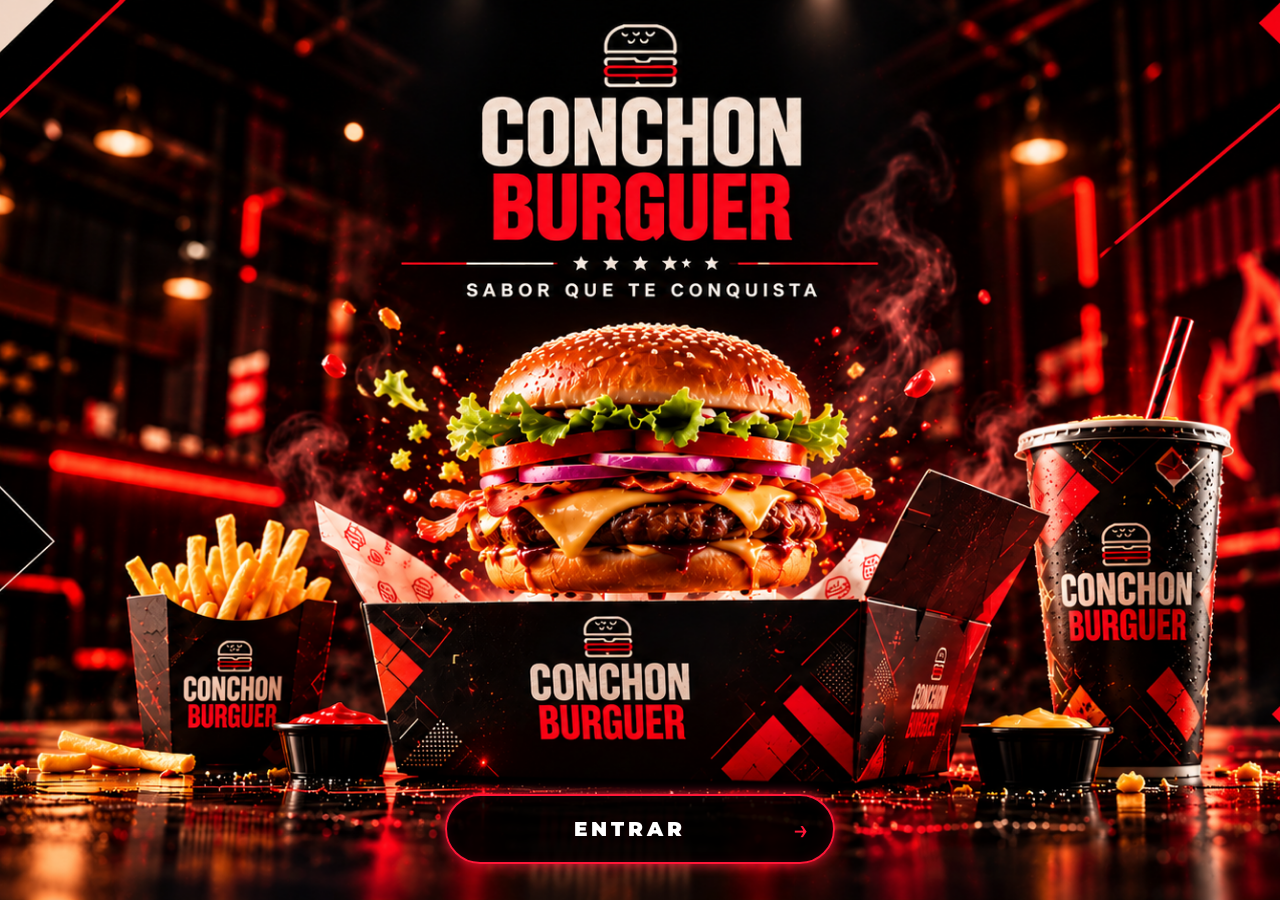
<file: index.html>
<!DOCTYPE html>
<html lang="es">

<head>
    <meta charset="UTF-8">
    <meta name="viewport" content="width=device-width, initial-scale=1.0">

    <title>Conchon Burguer</title>

    <!-- CSS de la portada -->
    <link rel="stylesheet" href="./Estilos/estilo.css">
</head>

<body>

    <!-- ============================= -->
    <!-- PANTALLA DE PRESENTACIÓN -->
    <!-- ============================= -->

    <section id="presentacion">

        <!-- Figuras grandes -->
        <div class="shape shape-1"></div>
        <div class="shape shape-2"></div>
        <div class="shape shape-3"></div>
        <div class="shape shape-4"></div>

        <!-- Cuadraditos -->
        <div class="rombo rombo-1"></div>
        <div class="rombo rombo-2"></div>
        <div class="rombo rombo-3"></div>
        <div class="rombo rombo-4"></div>
        <div class="rombo rombo-5"></div>
        <div class="rombo rombo-6"></div>
        <div class="rombo rombo-7"></div>

        <!-- Puntos -->
        <div class="dots dots-1"></div>
        <div class="dots dots-2"></div>
        <div class="dots dots-3"></div>

        <!-- Líneas del fondo -->
        <div class="linea linea-1"></div>
        <div class="linea linea-2"></div>

        <!-- Decoración -->
        <div class="decoracion decoracion-1"></div>
        <div class="decoracion decoracion-2"></div>

        <!-- Cuadrados pequeños -->
        <div class="mini mini-1"></div>
        <div class="mini mini-2"></div>
        <div class="mini mini-3"></div>
        <div class="mini mini-4"></div>

        <!-- Rayas -->
        <div class="rayas rayas-1"></div>
        <div class="rayas rayas-2"></div>

        <!-- ============================= -->
        <!-- CONTENIDO CENTRAL -->
        <!-- ============================= -->

        <div class="contenido">

            <!-- Logo -->
            <div class="logo">
                <div class="pan"></div>
                <div class="carne"></div>
                <div class="queso"></div>
                <div class="pan-abajo"></div>
            </div>

            <!-- Nombre -->
            <h1>
                <span>CONCHON</span>
                <b>BURGUER</b>
            </h1>

            <!-- Estrellas -->
            <div class="separador">
                <div class="linea-roja"></div>

                <div class="estrellas">
                    ★ ★ ★ ★ ★
                </div>

                <div class="linea-roja"></div>
            </div>

            <!-- Eslogan -->
            <p>SABOR QUE TE CONQUISTA</p>

            <!-- Botón -->
            <button id="btnEntrar" type="button">
                ENTRAR
            </button>

        </div>

    </section>

    <!-- ============================= -->
    <!-- JAVASCRIPT -->
    <!-- ============================= -->
      
<!-- JavaScript de la introducción de video -->
<script src="JS/intro3d.js"></script>

<!-- JavaScript original de la portada -->
<script src="JS/script.js"></script>

</body>
</html>
</file>
<file: Estilos/estilo.css>
@import url('https://fonts.googleapis.com/css2?family=Bebas+Neue&family=Montserrat:wght@500;700;900&display=swap');

/* =========================================
   CONFIGURACION GENERAL
   ========================================= */

* {
    margin: 0;
    padding: 0;
    box-sizing: border-box;
}

html,
body {
    width: 100%;
    min-height: 100%;
}

body {
    font-family: 'Montserrat', Arial, sans-serif;
    background: #050505;
    overflow: hidden;
}

/* =========================================
   PORTADA CONCHON BURGUER
   ========================================= */

#presentacion {
    position: relative;
    isolation: isolate;
    width: 100%;
    height: 100vh;
    height: 100dvh;
    min-height: 480px;
    overflow: hidden;
    background-color: #050505;

    /* Imagen cinematografica de la marca */
    background-image: url('../portada-conchon.png');
    background-position: center 60%;
    background-repeat: no-repeat;
    background-size: cover;
}

/* =========================================
   OCULTAR ELEMENTOS QUE YA ESTAN EN LA IMAGEN
   ========================================= */

#presentacion .shape,
#presentacion .rombo,
#presentacion .dots,
#presentacion .linea,
#presentacion .decoracion,
#presentacion .mini,
#presentacion .rayas,
#presentacion .contenido .logo,
#presentacion .contenido h1,
#presentacion .contenido .separador,
#presentacion .contenido p {
    display: none !important;
}

/* Capa que contiene el boton */
#presentacion .contenido {
    position: absolute;
    inset: 0;
    z-index: 10;
    width: 100%;
    height: 100%;
    margin: 0;
    padding: 0;
    display: block;
    text-align: center;
    pointer-events: none;
}

/* =========================================
   BOTON ENTRAR
   ========================================= */

#presentacion #btnEntrar {
    position: absolute;
    left: 50%;
    bottom: 4%;
    transform: translateX(-50%);

    display: flex;
    align-items: center;
    justify-content: center;

    width: min(390px, 80vw);
    height: 70px;
    padding: 0 55px 0 35px;

    border: 2px solid #ff1738;
    border-radius: 50px;

    background: rgba(0, 0, 0, 0.90);
    color: #ffffff;

    font-family: 'Montserrat', Arial, sans-serif;
    font-size: 20px;
    font-weight: 900;
    letter-spacing: 4px;

    cursor: pointer;
    pointer-events: auto;

    box-shadow:
        0 0 12px rgba(255, 23, 56, 0.85),
        inset 0 0 12px rgba(255, 23, 56, 0.12);

    appearance: none;
    -webkit-appearance: none;
    -webkit-tap-highlight-color: transparent;

    transition:
        background 0.25s ease,
        box-shadow 0.25s ease,
        transform 0.25s ease;
}

/* Flecha roja */
#presentacion #btnEntrar::after {
    content: "\2192";
    position: absolute;
    right: 24px;
    top: 50%;
    transform: translateY(-50%);

    color: #ff1738;
    font-size: 27px;
    font-weight: 500;
    letter-spacing: 0;
}

/* Efecto al pasar el cursor */
#presentacion #btnEntrar:hover {
    background: #b90025;
    box-shadow:
        0 0 18px rgba(255, 23, 56, 0.95),
        0 0 35px rgba(255, 23, 56, 0.40);

    transform: translateX(-50%) scale(1.035);
}

/* Efecto al pulsar */
#presentacion #btnEntrar:active {
    transform: translateX(-50%) scale(0.97);
}

/* Accesibilidad con teclado */
#presentacion #btnEntrar:focus-visible {
    outline: 2px solid #ffffff;
    outline-offset: 5px;
}

/* =========================================
   TABLETS Y MOVILES
   ========================================= */

@media (max-width: 700px) {
    #presentacion {
        min-height: 100vh;
        min-height: 100dvh;

        /* Mantener la imagen sin deformarla */
        background-size: cover;
        background-position: center center;
    }

    #presentacion #btnEntrar {
        bottom: 5%;
        width: min(320px, 82vw);
        height: 58px;
        font-size: 17px;
        letter-spacing: 3px;
    }

    #presentacion #btnEntrar::after {
        right: 20px;
        font-size: 24px;
    }
}

/* =========================================
   PANTALLAS BAJAS
   ========================================= */

@media (max-height: 520px) {
    #presentacion {
        min-height: 100vh;
        min-height: 100dvh;
    }

    #presentacion #btnEntrar {
        bottom: 3%;
        height: 48px;
    }
}

/* =========================================
   REDUCIR MOVIMIENTOS
   ========================================= */

@media (prefers-reduced-motion: reduce) {
    #presentacion #btnEntrar {
        transition: none;
    }
}
</file>
